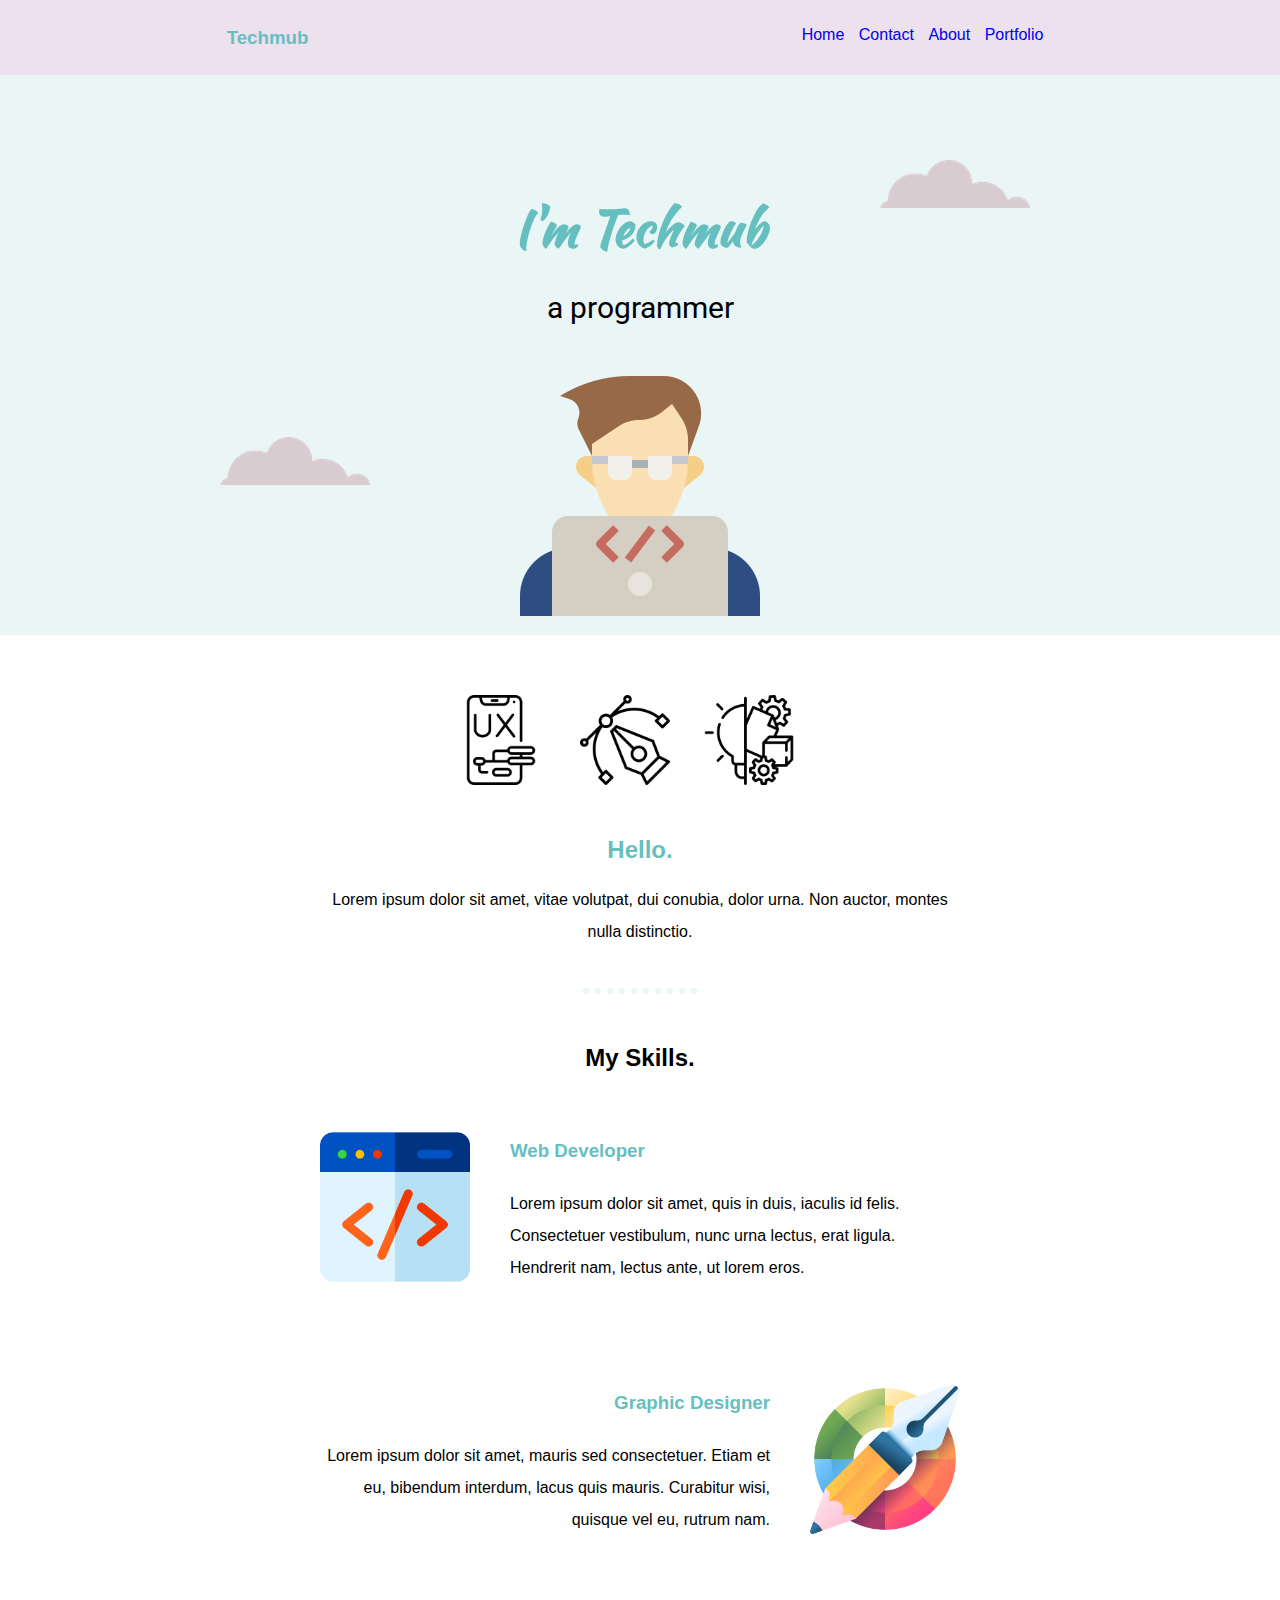
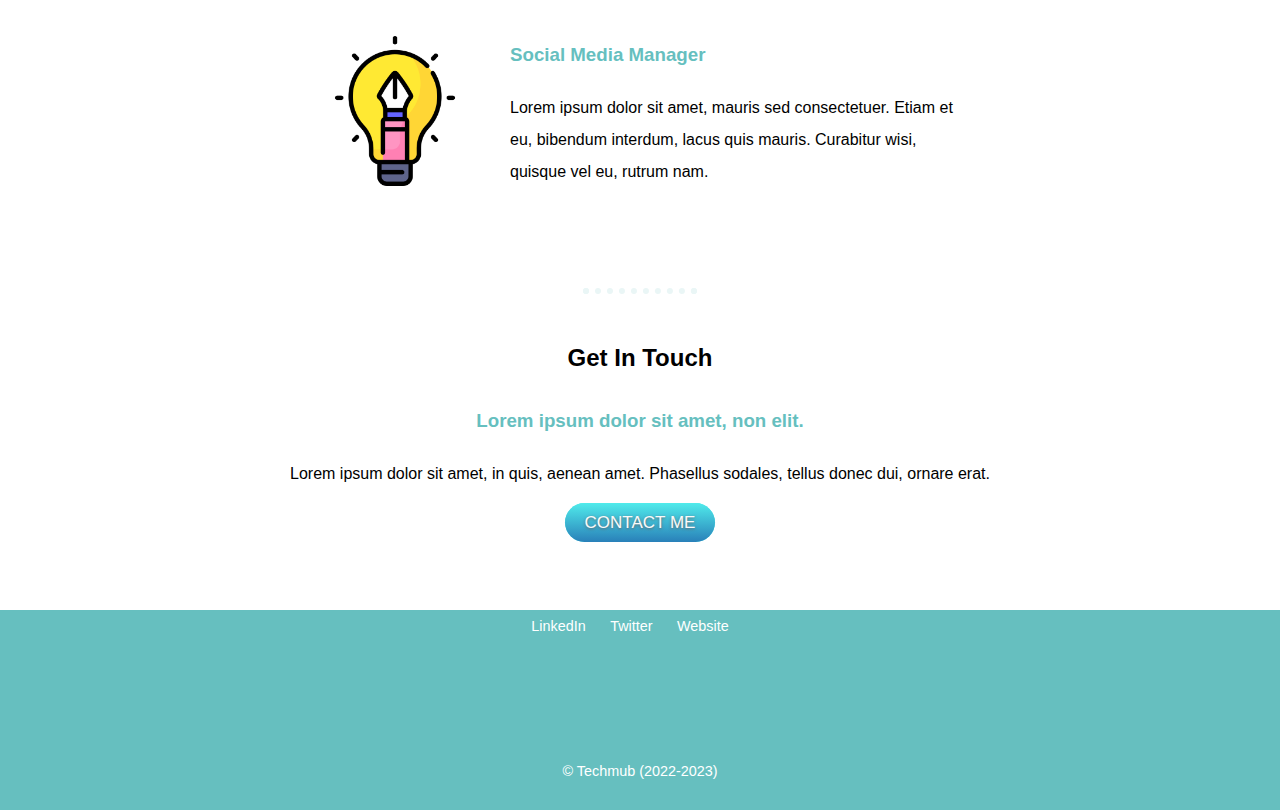
<file: techmub/index.html>
<!DOCTYPE html>
<html lang="en" dir="ltr">

<head>
  <meta charset="utf-8">
  <title>techmub Official Site</title>
  <meta charset="utf-8">
  <title>💟 webstarter</title>
  <link rel="stylesheet" href="css/index.css">
  <link rel="preconnect" href="https://fonts.googleapis.com">
  <link rel="preconnect" href="https://fonts.gstatic.com" crossorigin>
  <link href="https://fonts.googleapis.com/css2?family=Cookie&family=Kaushan+Script&family=Roboto:wght@300&display=swap" rel="stylesheet">
</head>

<body>

  <div class="top-container">
    <nav class="nav-bar">
      <h3>Techmub</h3>
      <ul>
        <li><a href="#">Home</a></li>
        <li><a href="#">Contact</a></li>
        <li><a href="#">About</a></li>
        <li><a href="#footer">Portfolio</a></li>
      </ul>
    </nav>

    <img class="cloud1" src="css/cloud.png" alt="cloud">
    <h1 class="title">I'm Techmub</h1>
    <p class="tittle-subtitle">a programmer</p>
    <img class="cloud2" src="css/cloud.png" alt="cloud">
    <img class="mountain" src="css/coding.png" alt="">

  </div>


  <div class="middle-container">
    <div class="profile">
      <img class="profile-image" src="css/ux-design.png" alt="">
      <img class="profile-image" src="css/curve.png" alt="">
      <img class="profile-image" src="css/idea.png" alt="Profile-Image">
      <h2 class="profile-description-head">Hello.</h2>
      <p class="profile-descripion">Lorem ipsum dolor sit amet, vitae volutpat, dui conubia, dolor urna. Non auctor, montes nulla distinctio.</p>
    </div>
    <hr>

    <div class="skills">
      <h2 class="my-skill-text">My Skills.</h2>
      <div class="skill-row1">
        <img class="skill-image1" src="css/web-development.png" alt="web-development icon">
        <h3 class="skill-heading01">Web Developer</h3>
        <p class="skill-text1">Lorem ipsum dolor sit amet, quis in duis, iaculis id felis. Consectetuer vestibulum, nunc urna lectus, erat ligula. Hendrerit nam, lectus ante, ut lorem eros.</p>
      </div>
      <div class="skill-row">
        <img class="skill-image2" src="css/graphic-designer.png" alt="Graphic Design Icon">
        <h3 class="skill-heading02">Graphic Designer</h3>
        <p class="skill-text2">Lorem ipsum dolor sit amet, mauris sed consectetuer. Etiam et eu, bibendum interdum, lacus quis mauris. Curabitur wisi, quisque vel eu, rutrum nam.</p>
      </div>
      <div class="skill-row">
        <img class="skill-image3" src="css/design.png" alt="Social media manager icon">
        <h3 class="skill-heading03">Social Media Manager</h3>
        <p class="skill-text3">Lorem ipsum dolor sit amet, mauris sed consectetuer. Etiam et eu, bibendum interdum, lacus quis mauris. Curabitur wisi, quisque vel eu, rutrum nam.</p>
      </div>
    </div>
    <hr>
    <div class="contact-me">
      <h2>Get In Touch</h2>
      <h3>Lorem ipsum dolor sit amet, non elit.</h3>
      <p>Lorem ipsum dolor sit amet, in quis, aenean amet. Phasellus sodales, tellus donec dui, ornare erat.</p>
      <a class="btn" href="mailto:name@email.com">CONTACT ME</a>
    </div>
  </div>
  <!-- <button class="btn" type="btn" name="button"><a href="https://www.linkedin.com/">Contact Me</button> -->

  <div class="bottom-container">
    <a class="footer-link" href="https://www.linkedin.com/">LinkedIn</a>
    <a class="footer-link" href="https://twitter.com/">Twitter</a>
    <a class="footer-link" href="https://www.appbrewery.co/">Website</a>
    <p class="copywrite">© Techmub (2022-2023)</p>
  </div>


</body>

</html>
</file>
<file: techmub/css/index.css>
body{
  margin: 0;
  text-align: center;
  font-family:"Open Sans",arial,sans-serif;
  line-height: 2;
}

.top-container{
  background-color: #EAF6F6;
  position: relative;

}

.cloud1{
  padding-top: 30px;
  position: absolute;
  top: 130px;
  right: 250px;

}

.cloud2{
  position: absolute;
  bottom: 150px;
  left:220px;
}

.mountain{
  margin: 0;
  width: 20%;
}

.title{
    font-family: Kaushan Script ;
    font-size: 50px;
    padding-top: 70px;
    margin-bottom: 0;
    color: #66bfbf;
}

.tittle-subtitle{
 font-size: 30px;
 font-family: Roboto;
 margin-top: 0;
}


.profile-image{
  width: 7%;
  margin: 60px auto 10px;
  padding-right: 30px;
}

.profile-description-head{
  color: #66bfbf;
  margin-bottom: 10px;
}
.profile-descripion {
  width: 50%;
  margin: auto;
}


hr{
  border: 6px dotted #eaf6f6;
  width:8%;
  border-bottom: none;
  margin: 40px auto;

}

.my-skill-text{
  margin: 20px auto 10px;
}

h3{
  color: #66bfbf;
}

.skill-row1{
  margin: 50px auto 100px;
  width: 50%;
}

.skill-row{
  margin: 100px auto;
  width: 50%;
  /* box-shadow: 0 4px 8px 0 rgba(0, 0, 0, 0.2); */
}


.skill-image1{
  width:150px;
  float: left;
  margin-right: 40px;
}

.skill-image2{
  width:150px;
  float: right;
  margin-left: 40px;
}

.skill-image3{
  width:150px;
  float: left;
  margin-right: 40px;
}


.skill-text1{
  text-align: left;
  margin: auto;
}

.skill-text2{
  text-align: right;
  /* margin: auto; */
}

.skill-heading01{
  text-align: left;
}

.skill-heading02{
  text-align: right;
}


.skill-heading03{
  text-align: left;
}


.skill-text3{
  text-align: left;
  margin: auto;
}


.nav-bar{
  background-color: #eded;
  display: flex;
  justify-content:space-around;

}

.nav-bar ul{
  text-decoration: none;
}

.nav-bar ul li{
  display: inline-block;
  padding: 3px 10px 0 0;
}

.nav-bar ul li a{
  text-decoration: none;
}

.main{
  text-align: center;
  display: flex;
  justify-content: center;
  padding: 20px 0;
}

.btn{
  background: #50ebeb;
  background-image: -webkit-linear-gradient(top, #50ebeb, #2980b9);
  background-image: -moz-linear-gradient(top, #50ebeb, #2980b9);
  background-image: -ms-linear-gradient(top, #50ebeb, #2980b9);
  background-image: -o-linear-gradient(top, #50ebeb, #2980b9);
  background-image: linear-gradient(to bottom, #50ebeb, #2980b9);
  -webkit-border-radius: 25;
  -moz-border-radius: 25;
  border-radius: 25px;
  text-shadow: 0 1px 3px #666666;
  font-family: Arial;
  color: #fafafa;
  font-size: 17px;
  padding: 10px 20px 10px 20px;
  text-decoration: none;
}

.btn:hover{
  background: #a5c5d9;
  background-image: -webkit-linear-gradient(top, #a5c5d9, #035d99);
  background-image: -moz-linear-gradient(top, #a5c5d9, #035d99);
  background-image: -ms-linear-gradient(top, #a5c5d9, #035d99);
  background-image: -o-linear-gradient(top, #a5c5d9, #035d99);
  background-image: linear-gradient(to bottom, #a5c5d9, #035d99);
  text-decoration: none;

}

.linked-form{
  margin: 20px auto 20px;
}

.footer {
  background-color: #eded;
  width: 100%;
  height: 100px;
  color: #000;
}



.bottom-container{
  margin-top: 70px;
  height: 200px;
  background-color: #66bfbf;
}

.footer-link {
    text-decoration: none;
    font-family: arial;
    font-size: 0.9rem;
    color: #fff;
    margin-top: 40px;
    padding-right: 20px;
}

.copywrite{
  padding: 100px 0 0 0;
  font-size: 0.9rem;
  color: #fff;
}

/* contact link footer style */

.footer-text{
  padding-top: 10px;
}
</file>
